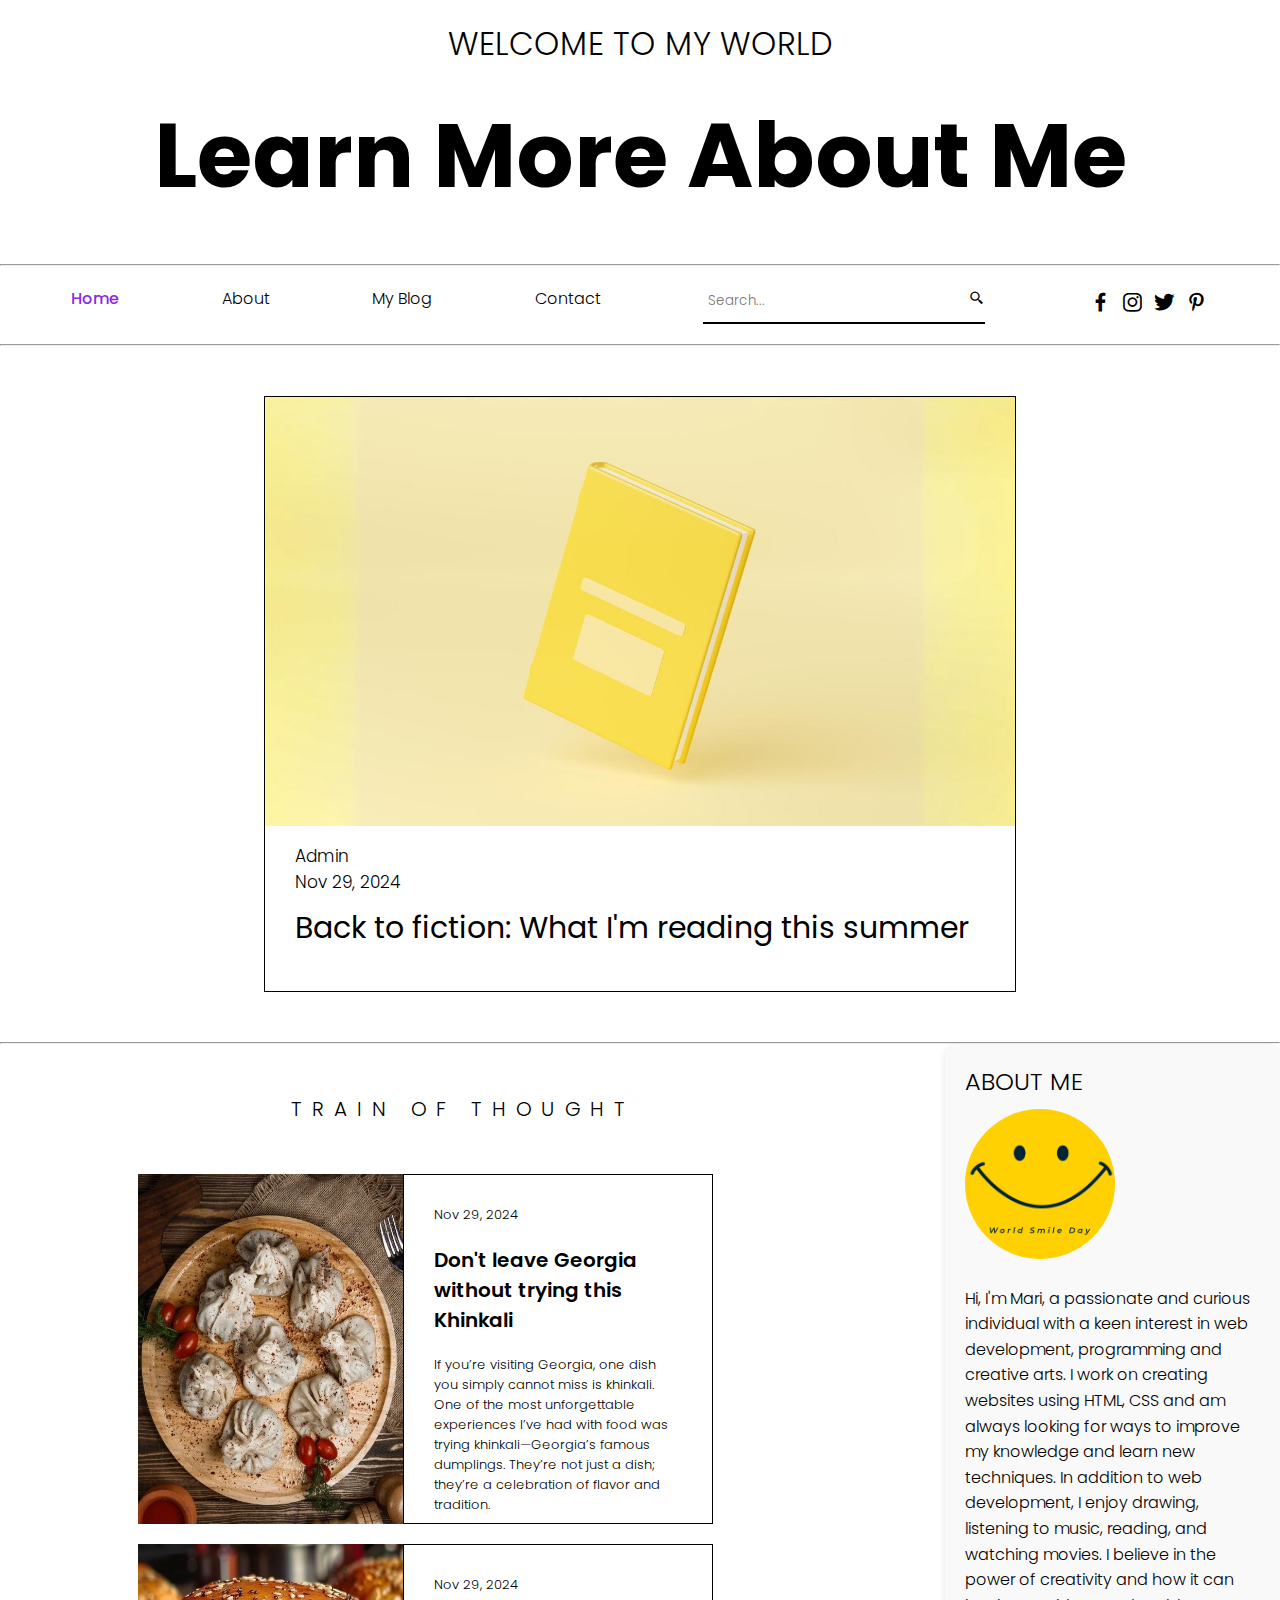
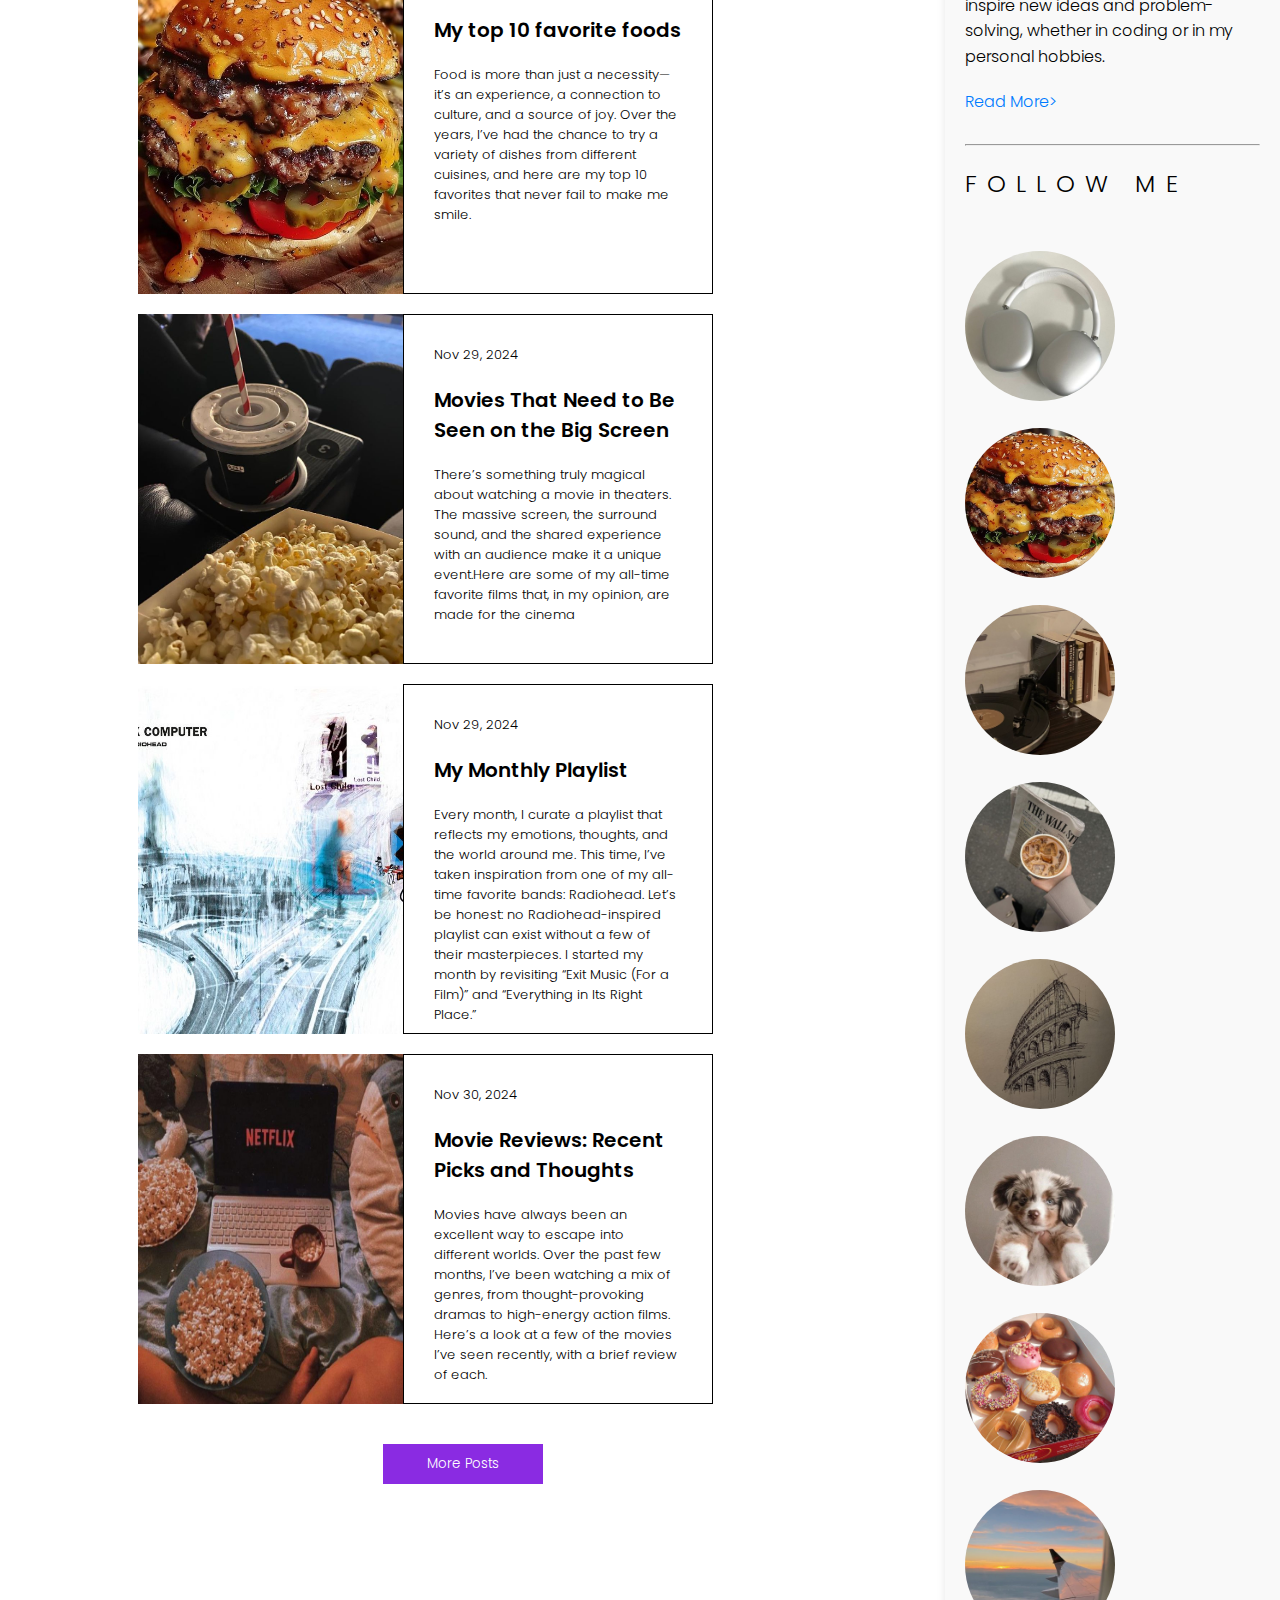
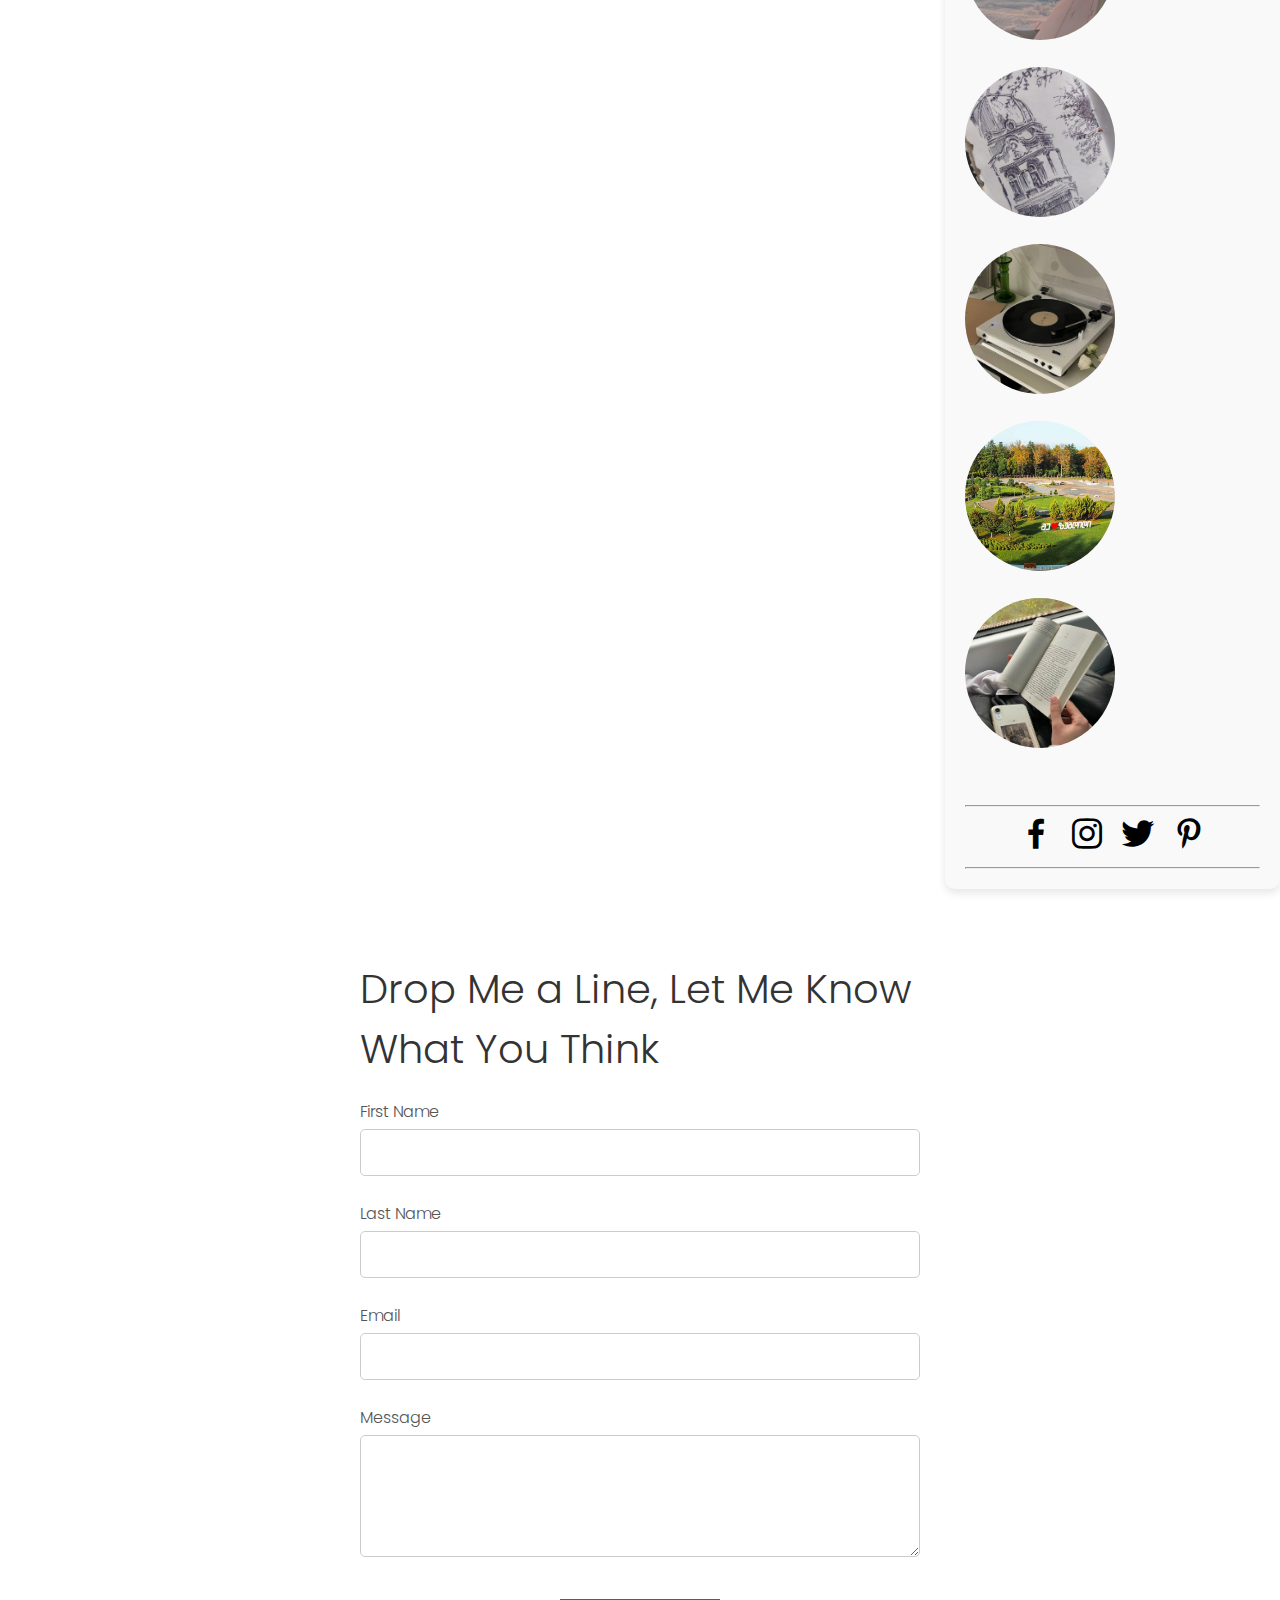
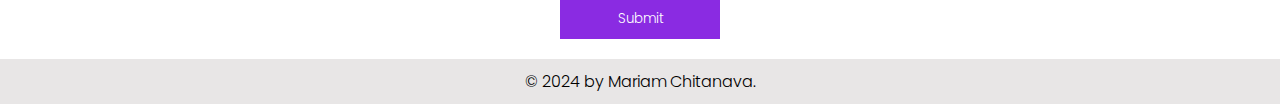
<file: index.html>
<!DOCTYPE html>
<html lang="en">
<head>
    <meta charset="UTF-8">
    <meta name="viewport" content="width=device-width, initial-scale=1.0">
    <title>Mari Chitanava</title>

    <link rel="stylesheet" href="style.css">

    <!-- Import Icons -->
    <link href="https://unpkg.com/boxicons@2.1.4/css/boxicons.min.css" rel="stylesheet">
</head>
<body>
    <header>
        <h1>WELCOME TO MY WORLD</h1>
        <h1 class="header-h1">Learn More About Me </h1>
        <hr>
    </header>
    
    <nav>
        
        <ul class="nav-li">
            <li class="li1 li1-hover"><a href="" class="home">Home</a></li>
            <li class="li1 li1-hover"><a href="html/about.html">About</a></li>
            <li class="li1 li1-hover"><a href="html/blog.html">My Blog</a></li>
            <li class="li1 li1-hover"><a href="html/contact.html">Contact</a></li>
            <li class="li1 li-search"><input type="text" name="#" id="Search" placeholder="Search... " class="li1-input" ><i class='bx bx-search-alt-2'></i></li>
            <li class="li1 icons">
                <a href="https://www.facebook.com/"><i class='bx bxl-facebook'></i></a>
                <a href="https://www.instagram.com/marichitanava677/"><i class='bx bxl-instagram' ></i></a>
                <a href="https://x.com/?lang=en"><i class='bx bxl-twitter' ></i></a>
                <a href="https://www.pinterest.com/LiterallyPelmen/"><i class='bx bxl-pinterest-alt' ></i></a>
                
            </li>
            
        </ul>

        <hr>
    </nav>

    <div class="BlogPost">
        <div class="border">
            <img src="images/freepik__expand__57998.png" alt="Book img" class="img1">
            <p>Admin</p>
            <p>Nov 29, 2024</p>
            <a href="#"><h4 class="border-h4">Back to fiction: What I'm reading this summer</h4></a>
        </div>
        
        
    </div>

    <hr style="margin-top: 50px;">

    <div class="contentWrapper">
        <div class="BlogFeed">

            <h4 class="BlogFeed-h4">TRAIN OF THOUGHT</h4>
            <div class="blog">
                <div class="blog1">
                    <img src="images/khinkali.jpg" alt="khinkali">
                    <div class="blogPost1">
                        <p>Nov 29, 2024 </p>
                        <h4> Don't leave Georgia without trying this Khinkali</h4>
                        <a href=""><p>If you’re visiting Georgia, one dish you simply cannot miss is khinkali. One of the most unforgettable experiences I’ve had with food was trying khinkali—Georgia’s famous dumplings. They’re not just a dish; they’re a celebration of flavor and tradition.</p></a>
                    </div>
                </div>
                
            <div class="blog2">
                <img src="images/burger.jpg" alt="khinkali">
                <div class="blogPost2">
                    <p>Nov 29, 2024 </p>
                    <h4>My top 10 favorite foods</h4>
                    <a href=""><p>Food is more than just a necessity—it’s an experience, a connection to culture, and a source of joy. Over the years, I’ve had the chance to try a variety of dishes from different cuisines, and here are my top 10 favorites that never fail to make me smile.</p></a>
                </div>
            </div>
            
            <div class="blog3">
                <img src="images/cinemas.jpg" alt="khinkali">
                <div class="blogPost3">
                    <p>Nov 29, 2024 </p>
                    <h4> Movies That Need to Be Seen on the Big Screen</h4>
                    <a href=""><p>There’s something truly magical about watching a movie in theaters. The massive screen, the surround sound, and the shared experience with an audience make it a unique event.Here are some of my all-time favorite films that, in my opinion, are made for the cinema</p></a>
                </div>
            </div>



                        
            <div class="blog3">
                <img src="images/OK Computer - Radiohead.jpg" alt="khinkali">
                <div class="blogPost3">
                    <p>Nov 29, 2024 </p>
                    <h4>My Monthly Playlist</h4>
                    <a href=""><p>Every month, I curate a playlist that reflects my emotions, thoughts, and the world around me.
                         This time, I’ve taken inspiration from one of my all-time favorite bands: Radiohead. 
                         Let’s be honest: no Radiohead-inspired playlist can exist without a few of their masterpieces. I started my month by revisiting “Exit Music (For a Film)” and “Everything in Its Right Place.”</p></a>
                </div>
            </div>


            <div class="blog3">
                <img src="../images/netflix.jpg" alt="khinkali">
                <div class="blogPost3">
                    <p>Nov 30, 2024 </p>
                    <h4>Movie Reviews: Recent Picks and Thoughts</h4>
                    <a href="#"><p>Movies have always been an excellent way to escape into different worlds. Over the past few months, I’ve been watching a mix of genres, from thought-provoking dramas to high-energy action films. Here’s a look at a few of the movies I’ve seen recently, with a brief review of each.</p></a>
                </div>
            </div>

                <a href="html/blog.html" class="blog-btn"><button class="BlogFeed-btn" >More Posts</button></a>
                
            </div>
        </div>
    
        <div class="blog-AboutMe">
            <div class="blog-AboutMe-border">
                <h4>ABOUT ME</h4>
                <img src="images/freepik__expand__40589.png"  alt="My photo" >
                <p>Hi, I'm Mari, a passionate and curious individual with a keen interest in web development, programming and creative arts. I work on creating websites using HTML, CSS and am always looking for ways to improve my knowledge and learn new techniques.
                    In addition to web development, I enjoy drawing, listening to music, reading, and watching movies. I believe in the power of creativity and how it can inspire new ideas and problem-solving, whether in coding or in my personal hobbies.</p>
                <a href="html/about.html">Read More></a>
                <hr style="margin-top: 30px;">
            </div>
            
            <div class="follow">
                <h4>FOLLOW ME</h4>
            
                <img src="images/airpods.jpg" alt="">
                <img src="images/burger.jpg" alt="">
                <img src="images/vynl player2.jpg" alt="">
                <img src="images/coffe.jpg" alt="">
                <img src="images/Colosseum sketch.jpg" alt="">
                <img src="images/dog.jpg" alt="">
                <img src="images/donuts.jpg" alt="">
                <img src="images/plane💫.jpg" alt="">
                <img src="images/Sketch.jpg" alt="">
                <img src="images/vynl player1.jpg" alt="">
                <img src="images/zugdidi.jpg" alt="">
                <img src="images/✿ rosexlvnn _ books.jpg" alt="">
            </div>

            <div class="icons-About">
                <hr>
                <a href="https://www.facebook.com/"><i class='bx bxl-facebook'></i></a>
                <a href="https://www.instagram.com/marichitanava677/"><i class='bx bxl-instagram' ></i></a>
                <a href="https://x.com/?lang=en"><i class='bx bxl-twitter' ></i></a>
                <a href="https://www.pinterest.com/LiterallyPelmen/"><i class='bx bxl-pinterest-alt' ></i></a>
                
                <hr>
            </div>
        </div>
        
    </div>


    <footer>
        
        <h1>Drop Me a Line, Let Me Know What You Think</h1>
        <p>First Name</p>
        <input type="text" name="firstName" id="firstName">
        <p>Last Name</p>
        <input type="text" name="lastName" id="lastName">
        <p>Email</p>
        <input type="email" name="email" id="email">
        <p>Message</p>
        <textarea name="message" id="message" rows="4"></textarea>

        <div class="container">
            <button class="BlogFeed-btn btn2">Submit</button>
        </div>
        
    </footer>

    <div class="last-footer">
        © 2024 by Mariam Chitanava.
    </div>
    

</body>
</html>
</file>
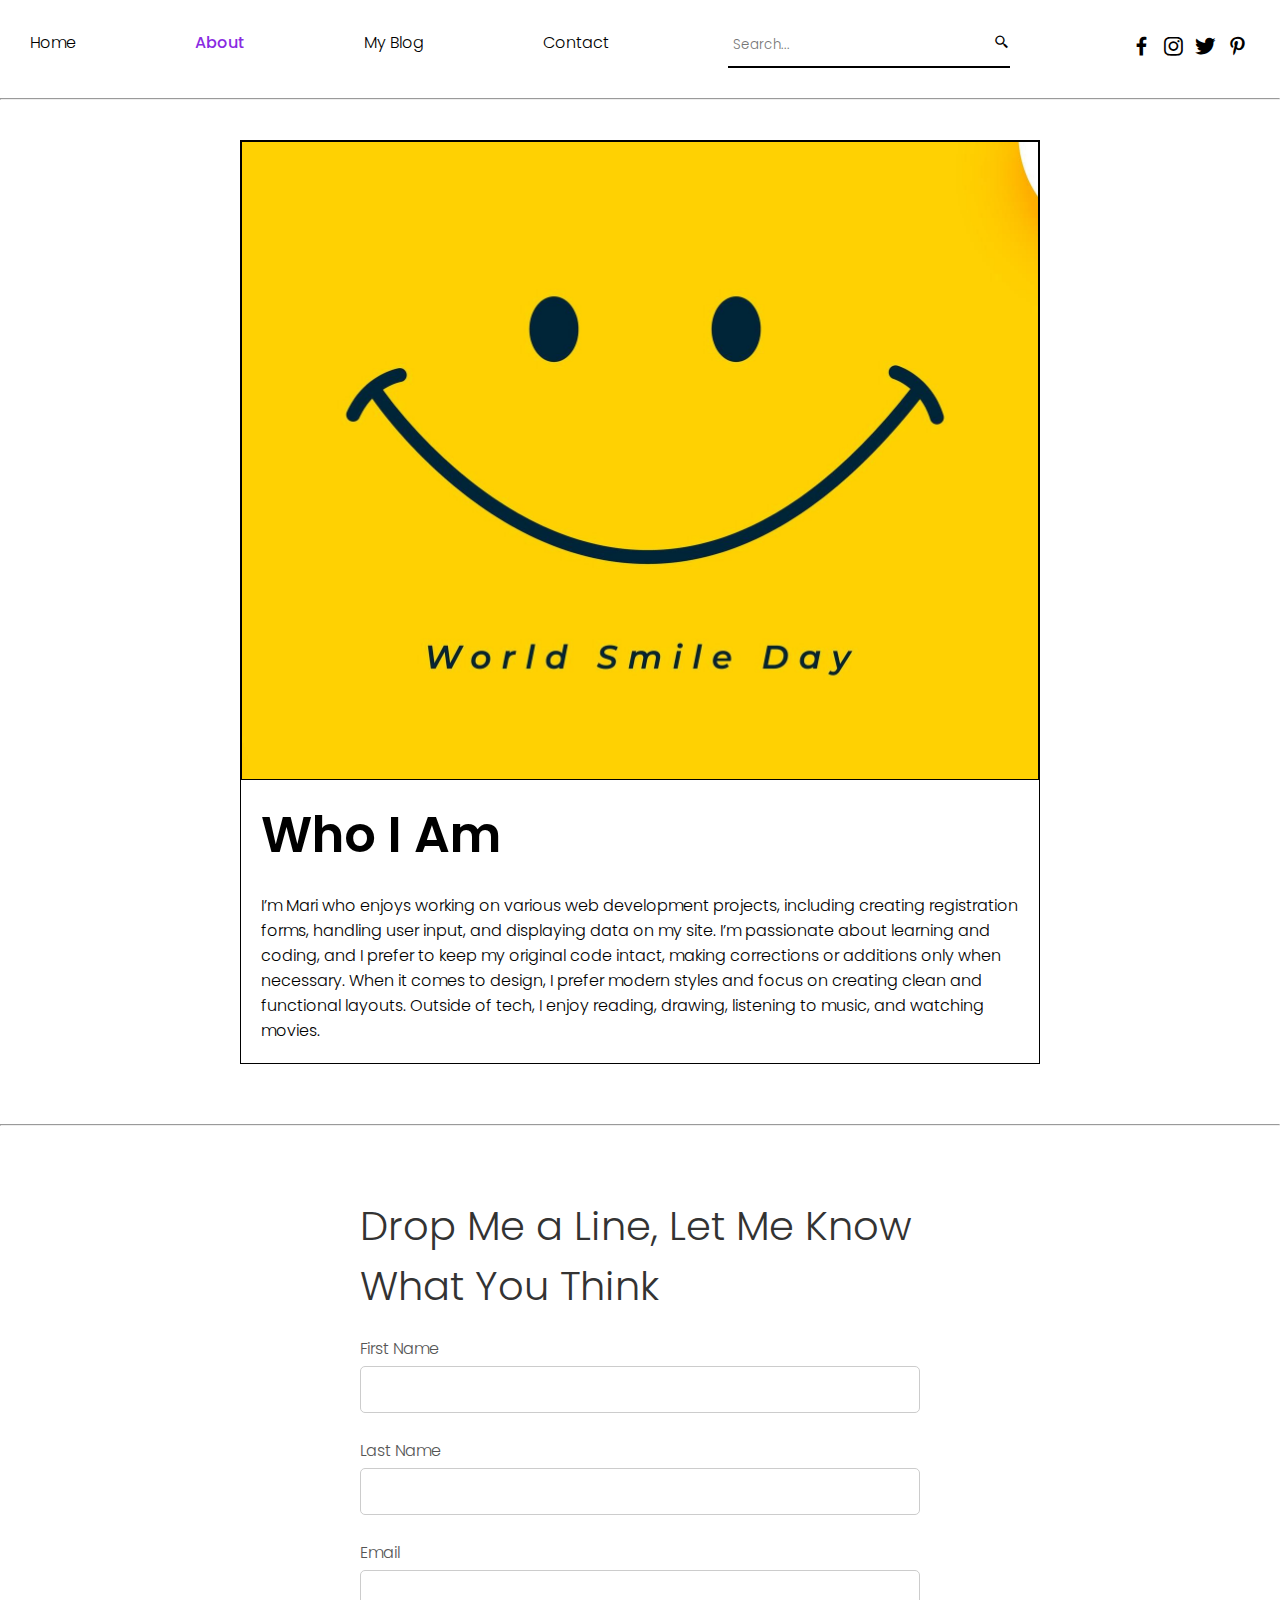
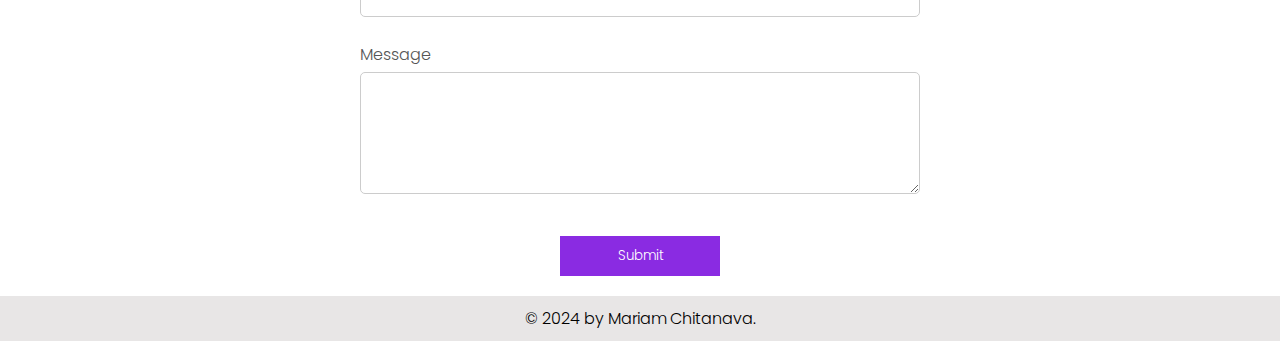
<file: html/about.html>
<!DOCTYPE html>
<html lang="en">
<head>
    <meta charset="UTF-8">
    <meta name="viewport" content="width=device-width, initial-scale=1.0">
    <title>About Me</title>

    <link rel="stylesheet" href="../css/about.css">
    <link href="https://unpkg.com/boxicons@2.1.4/css/boxicons.min.css" rel="stylesheet">
</head>
<body>
    <nav>
        <ul class="nav-li">
            <li class="li1 li1-hover"><a href="../index.html" >Home</a></li>
            <li class="li1 li1-hover" ><a class="home" href="about.html">About</a></li>
            <li class="li1 li1-hover"><a href="blog.html">My Blog</a></li>
            <li class="li1 li1-hover"><a href="contact.html">Contact</a></li>
            <li class="li1 li-search"><input type="text" name="#" id="Search" placeholder="Search... " class="li1-input" ><i class='bx bx-search-alt-2'></i></li>
            <li class="li1 icons">
                <a href="https://www.facebook.com/"><i class='bx bxl-facebook'></i></a>
                <a href="https://www.instagram.com/marichitanava677/"><i class='bx bxl-instagram' ></i></a>
                <a href="https://x.com/?lang=en"><i class='bx bxl-twitter' ></i></a>
                <a href="https://www.pinterest.com/LiterallyPelmen/"><i class='bx bxl-pinterest-alt' ></i></a>
                
            </li>
            
        </ul>

        <hr>
    </nav>

    <div class="BlogPost">
        <img src="../images/freepik__expand__40589.png" alt="My photo" class="BlogPost-img" > 
        <h1>Who I Am</h1>
        <p>I’m Mari who enjoys working on various web development projects, including creating registration forms, handling user input, and displaying data on my site. I’m passionate about learning and coding, and I prefer to keep my original code intact, making corrections or additions only when necessary. When it comes to design, I prefer modern styles and focus on creating clean and functional layouts. Outside of tech, I enjoy reading, drawing, listening to music, and watching movies.</p>
        
    </div>

    <hr class="hr">
    <!-- Footer -->

    <footer>
        
        <h1>Drop Me a Line, Let Me Know What You Think</h1>
        <p>First Name</p>
        <input type="text" name="firstName" id="firstName">
        <p>Last Name</p>
        <input type="text" name="lastName" id="lastName">
        <p>Email</p>
        <input type="email" name="email" id="email">
        <p>Message</p>
        <textarea name="message" id="message" rows="4"></textarea>

        <div class="container">
            <button class="BlogFeed-btn btn2">Submit</button>
        </div>
        
    </footer>

    <div class="last-footer">
        © 2024 by Mariam Chitanava.
    </div>
</body>
</html>
</file>
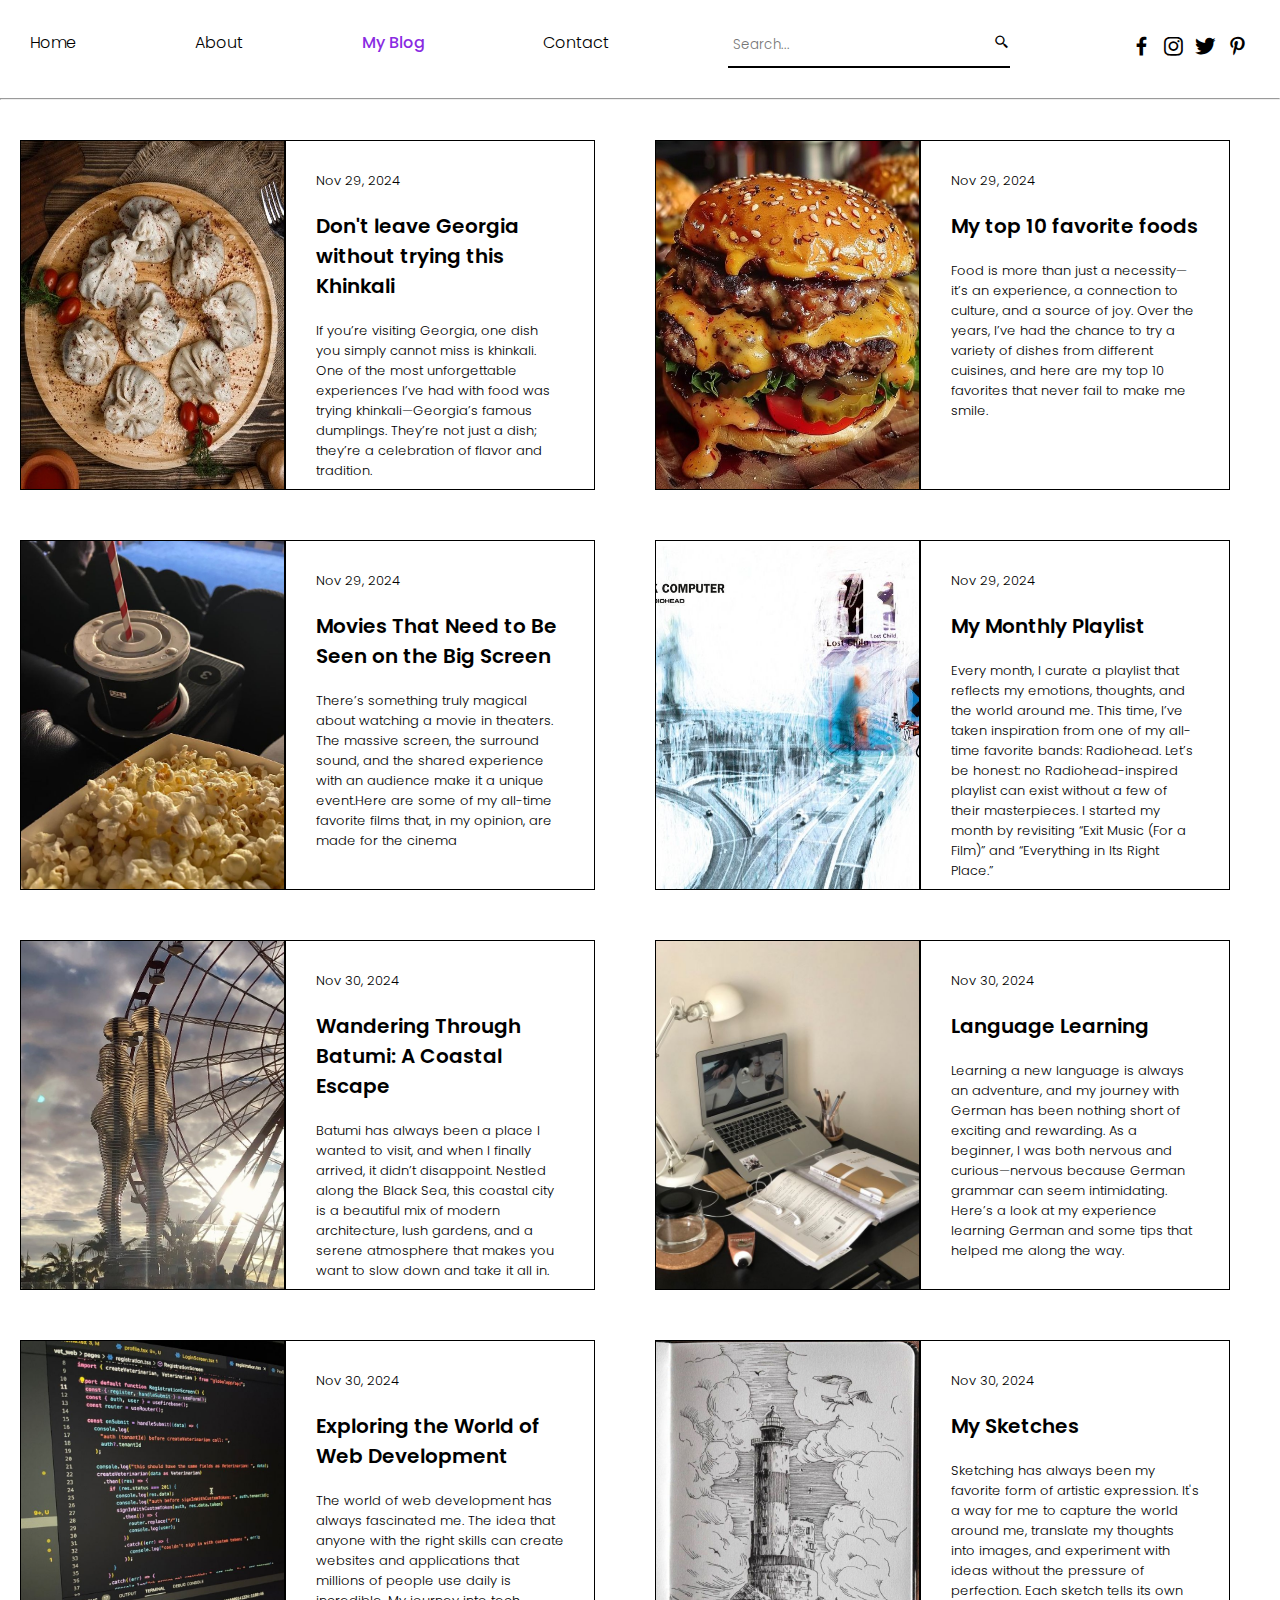
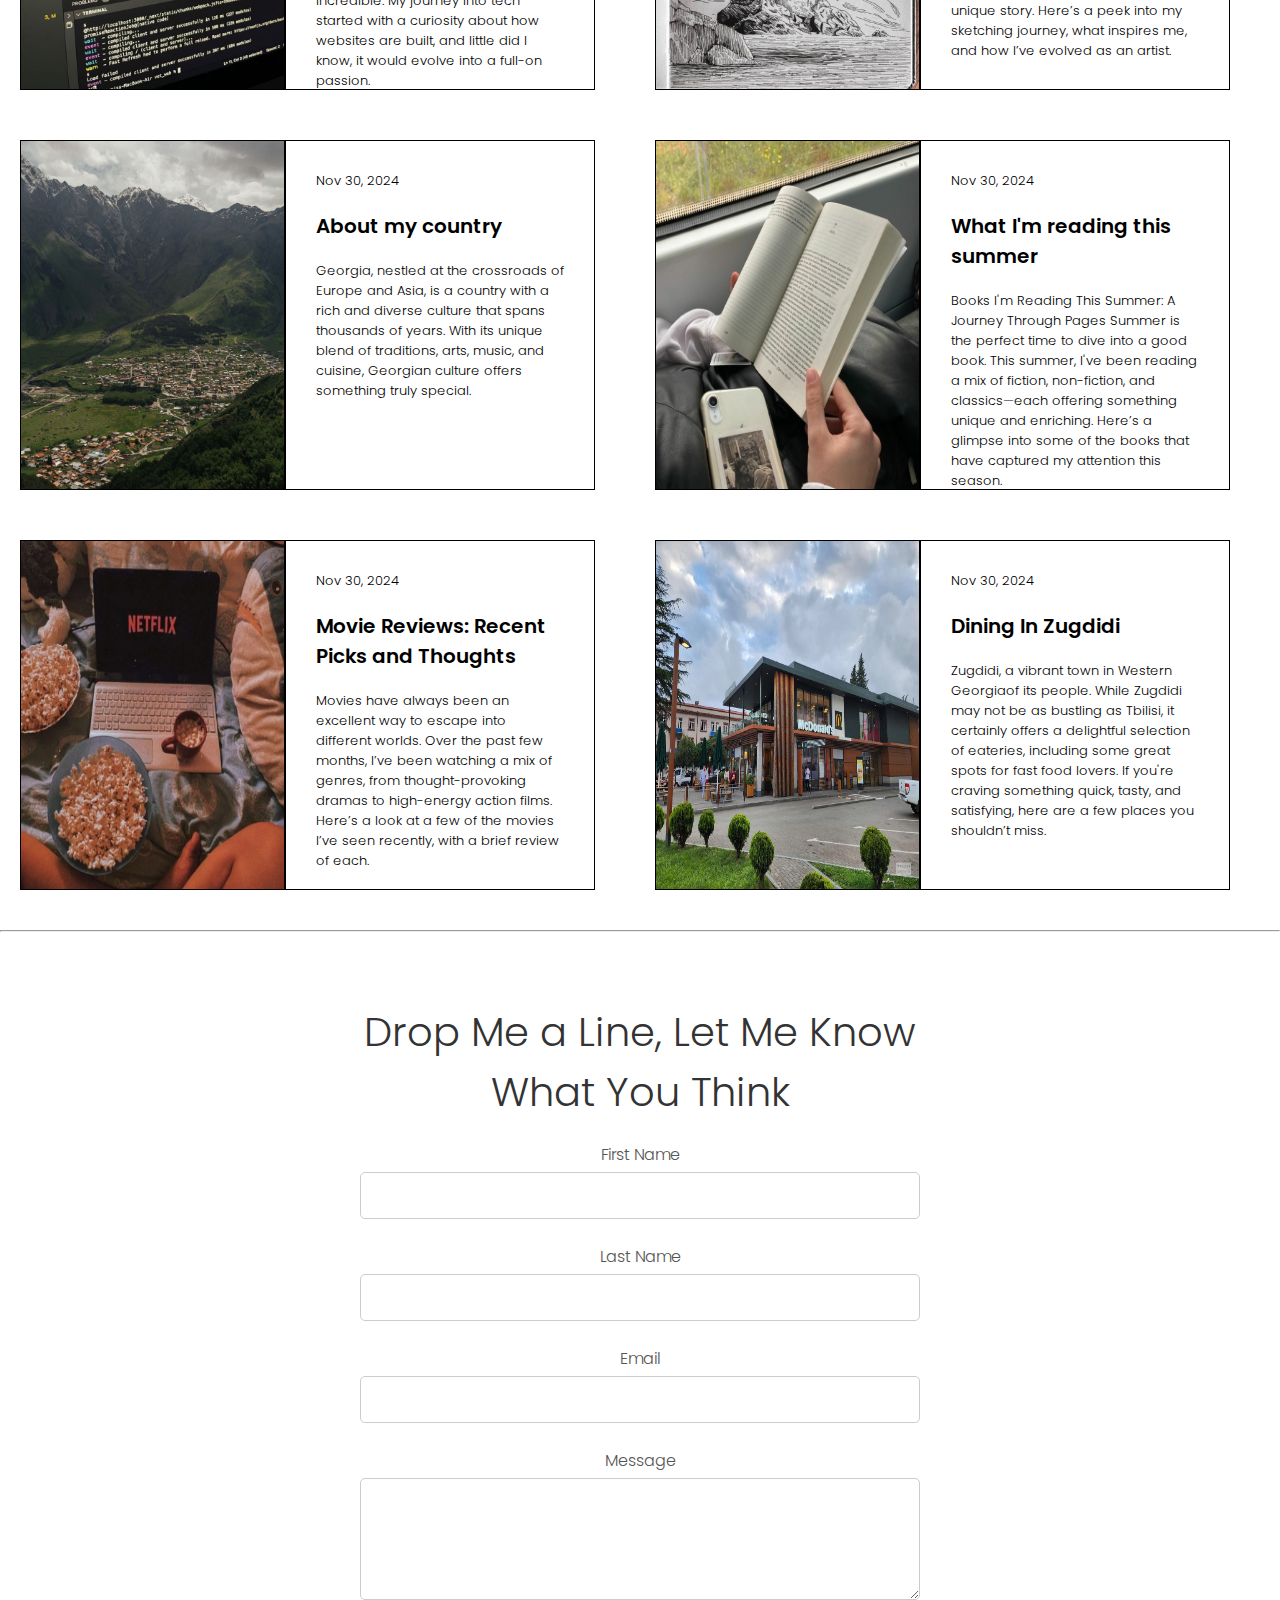
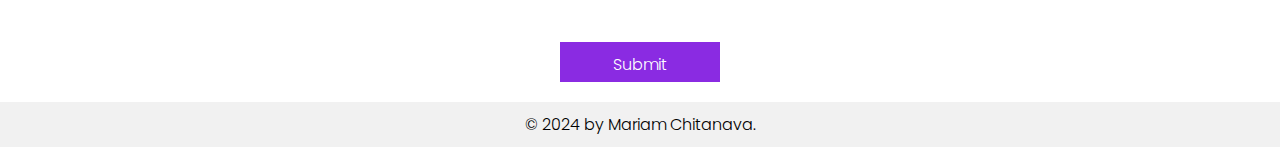
<file: html/blog.html>
<!DOCTYPE html>
<html lang="en">
<head>
    <meta charset="UTF-8">
    <meta name="viewport" content="width=device-width, initial-scale=1.0">
    <title>My blog</title>

    <link rel="stylesheet" href="../css/blog.css">
    <link href="https://unpkg.com/boxicons@2.1.4/css/boxicons.min.css" rel="stylesheet">
</head>
<body>
    <nav>
        <ul class="nav-li">
            <li class="li1 li1-hover"><a href="../index.html" >Home</a></li>
            <li class="li1 li1-hover" ><a href="about.html">About</a></li>
            <li class="li1 li1-hover"><a class="home" href="blog.html">My Blog</a></li>
            <li class="li1 li1-hover"><a href="contact.html">Contact</a></li>
            <li class="li1 li-search"><input type="text" name="#" id="Search" placeholder="Search... " class="li1-input" ><i class='bx bx-search-alt-2'></i></li>
            <li class="li1 icons">
                <a href="https://www.facebook.com/"><i class='bx bxl-facebook'></i></a>
                <a href="https://www.instagram.com/marichitanava677/"><i class='bx bxl-instagram' ></i></a>
                <a href="https://x.com/?lang=en"><i class='bx bxl-twitter' ></i></a>
                <a href="https://www.pinterest.com/LiterallyPelmen/"><i class='bx bxl-pinterest-alt' ></i></a>
                
            </li>
            
        </ul>

        <hr>
    </nav>


    
    <div class="contentWrapper">
        <div class="BlogFeed">

            <div class="blog">
                <div class="blog1">
                    <img src="../images/khinkali.jpg" alt="khinkali">
                    <div class="blogPost1">
                        <p>Nov 29, 2024 </p>
                        <h4> Don't leave Georgia without trying this Khinkali</h4>
                        <a href=""><p>If you’re visiting Georgia, one dish you simply cannot miss is khinkali. One of the most unforgettable experiences I’ve had with food was trying khinkali—Georgia’s famous dumplings. They’re not just a dish; they’re a celebration of flavor and tradition.</p></a>
                    </div>
                </div>
                
            <div class="blog2">
                <img src="../images/burger.jpg" alt="khinkali">
                <div class="blogPost2">
                    <p>Nov 29, 2024 </p>
                    <h4>My top 10 favorite foods</h4>
                    <a href=""><p>Food is more than just a necessity—it’s an experience, a connection to culture, and a source of joy. Over the years, I’ve had the chance to try a variety of dishes from different cuisines, and here are my top 10 favorites that never fail to make me smile.</p></a>
                </div>
            </div>
            
            <div class="blog3">
                <img src="../images/cinemas.jpg" alt="khinkali">
                <div class="blogPost3">
                    <p>Nov 29, 2024 </p>
                    <h4> Movies That Need to Be Seen on the Big Screen</h4>
                    <a href=""><p>There’s something truly magical about watching a movie in theaters. The massive screen, the surround sound, and the shared experience with an audience make it a unique event.Here are some of my all-time favorite films that, in my opinion, are made for the cinema</p></a>
                </div>
            </div>



                        
            <div class="blog3">
                <img src="../images/OK Computer - Radiohead.jpg" alt="khinkali">
                <div class="blogPost3">
                    <p>Nov 29, 2024 </p>
                    <h4>My Monthly Playlist</h4>
                    <a href=""><p>Every month, I curate a playlist that reflects my emotions, thoughts, and the world around me.
                         This time, I’ve taken inspiration from one of my all-time favorite bands: Radiohead. 
                         Let’s be honest: no Radiohead-inspired playlist can exist without a few of their masterpieces. I started my month by revisiting “Exit Music (For a Film)” and “Everything in Its Right Place.”</p></a>
                </div>
            </div>


            <div class="blog3">
                <img src="../images/batumi.jpg" alt="khinkali">
                <div class="blogPost3">
                    <p>Nov 30, 2024 </p>
                    <h4>Wandering Through Batumi: A Coastal Escape</h4>
                    <a href=""><p>Batumi has always been a place I wanted to visit, and when I finally arrived, it didn’t disappoint. Nestled along the Black Sea, this coastal city is a beautiful mix of modern architecture, lush gardens, and a serene atmosphere that makes you want to slow down and take it all in.

                    </p></a>
                </div>
            </div>




            <div class="blog3">
                <img src="../images/german.jpg" alt="khinkali">
                <div class="blogPost3">
                    <p>Nov 30, 2024 </p>
                    <h4>Language Learning</h4>
                    <a href=""><p>Learning a new language is always an adventure, and my journey with German has been nothing short of exciting and rewarding. As a beginner, I was both nervous and curious—nervous because German grammar can seem intimidating. Here’s a look at my experience learning German and some tips that helped me along the way.

                    </p></a>
                </div>
            </div>



            <div class="blog3">
                <img src="../images/developer.jpg" alt="khinkali">
                <div class="blogPost3">
                    <p>Nov 30, 2024 </p>
                    <h4>Exploring the World of Web Development</h4>
                    <a href="#"><p>The world of web development has always fascinated me. The idea that anyone with the right skills can create websites and applications that millions of people use daily is incredible. My journey into tech started with a curiosity about how websites are built, and little did I know, it would evolve into a full-on passion. </p></a>
                </div>
            </div>


            <div class="blog3">
                <img src="../images/sketches.jpg" alt="khinkali">
                <div class="blogPost3">
                    <p>Nov 30, 2024 </p>
                    <h4>My Sketches</h4>
                    <a href="#"><p>Sketching has always been my favorite form of artistic expression. It's a way for me to capture the world around me, translate my thoughts into images, and experiment with ideas without the pressure of perfection. Each sketch tells its own unique story. Here’s a peek into my sketching journey, what inspires me, and how I’ve evolved as an artist. </p></a>
                </div>
            </div>


            <div class="blog3">
                <img src="../images/Georgia.jpg" alt="khinkali">
                <div class="blogPost3">
                    <p>Nov 30, 2024 </p>
                    <h4>About my country</h4>
                    <a href="#"><p>Georgia, nestled at the crossroads of Europe and Asia, is a country with a rich and diverse culture that spans thousands of years. With its unique blend of traditions, arts, music, and cuisine, Georgian culture offers something truly special. </p></a>
                </div>
            </div>


            <div class="blog3">
                <img src="../images/✿ rosexlvnn _ books.jpg" alt="khinkali">
                <div class="blogPost3">
                    <p>Nov 30, 2024 </p>
                    <h4>What I'm reading this summer</h4>
                    <a href="#"><p>Books I'm Reading This Summer: A Journey Through Pages

                        Summer is the perfect time to dive into a good book. This summer, I've been reading a mix of fiction, non-fiction, and classics—each offering something unique and enriching. Here’s a glimpse into some of the books that have captured my attention this season.</p></a>
                </div>
            </div>


            <div class="blog3">
                <img src="../images/netflix.jpg" alt="khinkali">
                <div class="blogPost3">
                    <p>Nov 30, 2024 </p>
                    <h4>Movie Reviews: Recent Picks and Thoughts</h4>
                    <a href="#"><p>Movies have always been an excellent way to escape into different worlds. Over the past few months, I’ve been watching a mix of genres, from thought-provoking dramas to high-energy action films. Here’s a look at a few of the movies I’ve seen recently, with a brief review of each.</p></a>
                </div>
            </div>


            <div class="blog3">
                <img src="../images/MCdonalds.webp" alt="khinkali">
                <div class="blogPost3">
                    <p>Nov 30, 2024 </p>
                    <h4>Dining In Zugdidi</h4>
                    <a href="#"><p>Zugdidi, a vibrant town in Western Georgiaof its people. While Zugdidi may not be as bustling as Tbilisi, it certainly offers a delightful selection of eateries, including some great spots for fast food lovers. If you're craving something quick, tasty, and satisfying, here are a few places you shouldn’t miss. </p></a>
                </div>
            </div>

                
            </div>
        </div>

        <hr>
        <!-- Footer -->

    <footer>
        
        <h1>Drop Me a Line, Let Me Know What You Think</h1>
        <p>First Name</p>
        <input type="text" name="firstName" id="firstName">
        <p>Last Name</p>
        <input type="text" name="lastName" id="lastName">
        <p>Email</p>
        <input type="email" name="email" id="email">
        <p>Message</p>
        <textarea name="message" id="message" rows="4"></textarea>

        <div class="container">
            <button class="BlogFeed-btn btn2">Submit</button>
        </div>
        
    </footer>

    <div class="last-footer">
        © 2024 by Mariam Chitanava.
    </div>
</body>
</html>
</file>
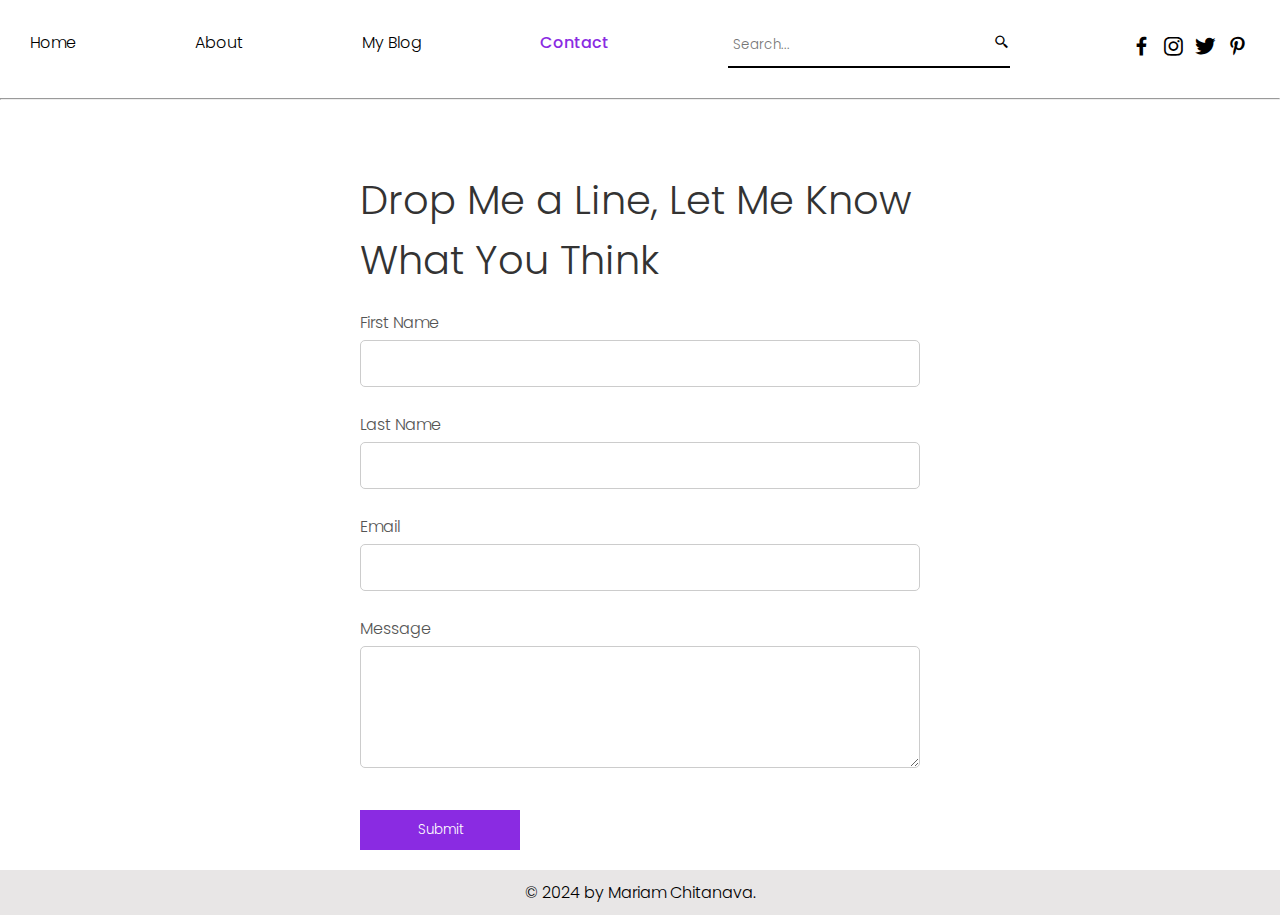
<file: html/contact.html>
<!DOCTYPE html>
<html lang="en">
<head>
    <meta charset="UTF-8">
    <meta name="viewport" content="width=device-width, initial-scale=1.0">
    <title>Contact Us</title>

    <link rel="stylesheet" href="../css/contact.css">
    <link href="https://unpkg.com/boxicons@2.1.4/css/boxicons.min.css" rel="stylesheet">
</head>
<body>
    <nav>
        <ul class="nav-li">
            <li class="li1 li1-hover"><a href="../index.html" >Home</a></li>
            <li class="li1 li1-hover" ><a  href="about.html">About</a></li>
            <li class="li1 li1-hover"><a href="blog.html">My Blog</a></li>
            <li class="li1 li1-hover"><a class="home"  href="contact.html">Contact</a></li>
            <li class="li1 li-search"><input type="text" name="#" id="Search" placeholder="Search... " class="li1-input" ><i class='bx bx-search-alt-2'></i></li>
            <li class="li1 icons">
                <a href="https://www.facebook.com/"><i class='bx bxl-facebook'></i></a>
                <a href="https://www.instagram.com/marichitanava677/"><i class='bx bxl-instagram' ></i></a>
                <a href="https://x.com/?lang=en"><i class='bx bxl-twitter' ></i></a>
                <a href="https://www.pinterest.com/LiterallyPelmen/"><i class='bx bxl-pinterest-alt' ></i></a>
                
            </li>
        </ul>
        <hr>

        <!-- Footer -->

    <footer>
        
        <h1>Drop Me a Line, Let Me Know What You Think</h1>
        <p>First Name</p>
        <input type="text" name="firstName" id="firstName">
        <p>Last Name</p>
        <input type="text" name="lastName" id="lastName">
        <p>Email</p>
        <input type="email" name="email" id="email">
        <p>Message</p>
        <textarea name="message" id="message" rows="4"></textarea>

        <div class="container">
            <button class="BlogFeed-btn btn2">Submit</button>
        </div>
        
    </footer>

    <div class="last-footer">
        © 2024 by Mariam Chitanava.
    </div>
</body>
</html>
</file>
<file: style.css>
@import url('https://fonts.googleapis.com/css2?family=Poppins:ital,wght@0,100;0,200;0,300;0,400;0,500;0,600;0,700;0,800;0,900;1,100;1,200;1,300;1,400;1,500;1,600;1,700;1,800;1,900&display=swap');

*{
    font-family: "Poppins", sans-serif;
    font-weight: 300;
    font-style: normal;
    margin: 0;
    padding: 0;
    box-sizing: border-box;
}

/* Header */

header{
    text-align: center;
    margin-top: 20px;
}

.header-h1{
    font-size: 90px;
    font-weight: 700;
    padding: 20px;
    padding-bottom: 40px;
    
}

.icons{
    font-size: 25px;
}

/* Navigation */

.nav-li{
    display: flex;
    justify-content: space-around;
    list-style: none;
    padding: 20px;
    
}

.li1{
    cursor: pointer;
    
}

.home{
    color: blueviolet;
    font-weight: 500;
}

.li1-hover :hover{
    color: blueviolet;
    transition: 0.5s;
}

a{
    text-decoration: none;
    color: black;
}

.li1-input{
    border: none;
    outline: none; 
   
    padding: 5px;
}

.li-search{
    border-bottom: 2px solid #000;
   
}

/* Blog Post */

.img1{
    width: 750px;
    margin-bottom: 10px;
    cursor: pointer;

}

.border{
    border: 1px solid black;
}

.BlogPost{
    display: flex;
    justify-content: center;
    align-items: center;
    margin-top: 50px;
    
}

.border p {
    font-size: 17px;
    padding: 0px 30px;
    
}

.border h4{
    font-size: 30px;
    font-weight: 400;
    padding: 10px 30px 40px;
    cursor: pointer;
}

.border h4:hover{
    color: blueviolet;
    transition: 0.2s;
}
/* BlogFeed */
.BlogFeed {
    display: flex;
    flex-direction: column; 
    gap: 20px; 
    padding: 20px;
    align-items: center;
    
}

/* Blog Styling */
.blog {
    display: flex;
    flex-direction: column;
    width: 100%;
    max-width: 650px; 
}

.blog1, .blog2, .blog3 {
    display: flex;
    margin-bottom: 20px; 
}

.blog1 img, .blog2 img, .blog3 img {
    width: 265px;
    height: 350px;
    border: 1px 1px 1px 0 solid black;
}

.blogPost1, .blogPost2, .blogPost3 {
    border: 1px solid black;
    width: 310px;
    height: 350px;
    padding: 10px;
}

.blogPost1 h4, .blogPost2 h4, .blogPost3 h4 {
    font-size: 20px;
    font-weight: 600;
    padding: 0 20px;
}

.blogPost1 p, .blogPost2 p, .blogPost3 p {
    font-size: 13px;
    padding: 20px;
}

.blogPost1 :hover, .blogPost2 :hover, .blogPost3 :hover {
    color: blueviolet;
    transition: 0.3s;
}

.blog-btn{
    align-self: center;
}

.BlogFeed-btn{
    border: none;
    background-color: blueviolet;
    color: white;
    width: 160px;
    height: 40px;
    cursor: pointer;
    transition: 0.2s;
    margin-top: 20px;
    
}

.BlogFeed-btn:hover{
    background-color: #000;
    transition: 0.2s;
}

.BlogFeed-h4 {
    margin-top: 30px;
    margin-bottom: 30px;
    letter-spacing: 10px;
    font-size: 20px;
}

/* Blog About me  */

.blog-img{
    align-items: center;
}

.contentWrapper {
    display: flex; 
    justify-content: space-between; 
    gap: 20px; 
    flex-wrap: wrap; 
}

.BlogFeed {
    flex: 3; 
    width: 100%; 
}


.blog-AboutMe {
    flex: 1; 

    padding: 20px;
    background-color: #f9f9f9;
    border-radius: 10px;
    box-shadow: 0 4px 8px rgba(0, 0, 0, 0.1);
}


.blog-AboutMe img {
    width: 150px;
    height: 150px;
    object-fit: cover;
    border-radius: 50%;
    margin-bottom: 20px;
}

.blog-AboutMe h4 {
    font-size: 24px;
    margin-bottom: 10px;
}

.blog-AboutMe p {
    font-size: 16px;
    line-height: 1.6;
    margin-bottom: 20px;
}

.blog-AboutMe a {
    font-size: 16px;
    color: #007BFF;
    text-decoration: none;
    transition: color 0.3s ease;
}

.blog-AboutMe a:hover {
    color: #0056b3;
}

.follow h4{
    letter-spacing: 10px;
    margin-top: 20px;
    margin-bottom: 50px;
}

.follow img:hover{
    background-color: rgba(0, 0, 0, 0.1);
}

.icons-About a{
    font-size: 40px;
    color: black;
}

.icons-About{
    font-size: 40px;
    color: #000;
    text-align: center;
    margin-top: 30px;
}

/* footer */

footer {
    padding: 20px;
    text-align: left;
    max-width: 600px;
    margin: 0 auto; 
}

footer h1 {
    margin-top: 50px;
    font-size: 40px;
    margin-bottom: 20px;
    color: #333;
}

footer p {
    margin: 10px 0 5px;
    font-size: 1rem;
    color: #555;
}

footer input, footer textarea {
    width: 100%;
    padding: 10px;
    margin-bottom: 15px;
    font-size: 1rem;
    border: 1px solid #ccc;
    border-radius: 5px;
    box-shadow: none;
    outline: none;
}

footer input:focus, footer textarea:focus {
    border-color: blueviolet; 
    box-shadow: 0 0 5px rgba(217, 0, 255, 0.5); 
}

footer textarea {
    resize: vertical; 
    min-height: 100px;
}

.last-footer{
    background-color: rgb(232,230,230);
    text-align: center;
    padding: 10px;
}

.container {
    display: flex;
    justify-content: center;
    align-items: center; 
}


/* Media Queries */

@media (max-width: 768px) {
    .nav-li {
        flex-direction: column;
        align-items: center;
    }

    .li1, .li-search, .icons {
        text-align: center;
    }

    .BlogFeed {
        gap: 10px;
    }

    .blog1, .blog2, .blog3 {
        flex-direction: column;
        align-items: center;
    }

    .blogPost1, .blogPost2, .blogPost3 {
        width: 90%;
    }

    .blog-AboutMe-border, .follow {
        text-align: center;
        padding: 10px;
    }
}

@media (max-width: 480px) {
    .header-h1 {
        font-size: 40px;
    }

    .nav-li {
        padding: 10px;
    }

    .BlogPost .img1 {
        max-width: 100%;
    }

    footer input, footer textarea {
        width: 90%;
    }
}
</file>
<file: css/about.css>
@import url('https://fonts.googleapis.com/css2?family=Poppins:ital,wght@0,100;0,200;0,300;0,400;0,500;0,600;0,700;0,800;0,900;1,100;1,200;1,300;1,400;1,500;1,600;1,700;1,800;1,900&display=swap');

* {
    font-family: "Poppins", sans-serif;
    font-weight: 300;
    font-style: normal;
    margin: 0;
    padding: 0;
    box-sizing: border-box;
}

.icons {
    font-size: 25px;
}

/* NAvigation */
.nav-li {
    display: flex;
    justify-content: space-between;
    list-style: none;
    padding: 20px;
    flex-wrap: wrap; 
}

.li1 {
    cursor: pointer;
    margin: 10px;
}

.home {
    color: blueviolet;
    font-weight: 500;
}

.li1-hover:hover {
    color: blueviolet;
    transition: 0.5s;
}

a {
    text-decoration: none;
    color: black;
}

.li1-input {
    border: none;
    outline: none;
    padding: 5px;
}

.li-search {
    border-bottom: 2px solid #000;
}

/* Blog Post */
.BlogPost-img {
    width: 100%; 
    height: auto;
    border: 1px solid black;
}

.BlogPost {
    width: 90%; 
    max-width: 800px; 
    height: auto;
    border: 1px solid black;
    margin-left: auto;
    margin-right: auto;
    margin-top: 40px;
}

.BlogPost h1 {
    padding: 10px 20px 0;
    font-weight: 600;
    font-size: 50px;
    word-wrap: break-word; /* Ensure text wraps */
}

.BlogPost p {
    padding: 20px;
}

/* Footer */
footer {
    padding: 20px;
    text-align: left;
    max-width: 600px;
    margin: 0 auto;
}

footer h1 {
    margin-top: 50px;
    font-size: 40px;
    margin-bottom: 20px;
    color: #333;
}

footer p {
    margin: 10px 0 5px;
    font-size: 1rem;
    color: #555;
}

footer input, footer textarea {
    width: 100%;
    padding: 10px;
    margin-bottom: 15px;
    font-size: 1rem;
    border: 1px solid #ccc;
    border-radius: 5px;
    box-shadow: none;
    outline: none;
}

footer input:focus, footer textarea:focus {
    border-color: blueviolet;
    box-shadow: 0 0 5px rgba(217, 0, 255, 0.5);
}

footer textarea {
    resize: vertical;
    min-height: 100px;
}

.last-footer {
    background-color: rgb(232, 230, 230);
    text-align: center;
    padding: 10px;
}

/* Button */
.BlogFeed-btn {
    border: none;
    background-color: blueviolet;
    color: white;
    width: 160px;
    height: 40px;
    cursor: pointer;
    transition: 0.2s;
    margin-top: 20px;
}

.BlogFeed-btn:hover {
    background-color: #000;
    transition: 0.2s;
}

.hr {
    margin-top: 60px;
}

/* Container */
.container {
    display: flex;
    justify-content: center;
    align-items: center;
}

/* Media Queries for Responsiveness */

@media screen and (max-width: 768px) {
    .nav-li {
        flex-direction: column; 
        align-items: center;
    }

    .BlogPost {
        width: 95%; 
        margin-top: 20px;
    }

    .BlogPost h1 {
        font-size: 30px; 
    }

    .BlogPost p {
        font-size: 1rem;
        padding: 10px;
    }

    footer {
        padding: 10px;
    }

    footer h1 {
        font-size: 28px;
    }

    footer p {
        font-size: 0.9rem;
    }

    .BlogFeed-btn {
        width: 100%; 
        height: 50px;
    }

    .li1-search {
        width: 100%;
    }
}

@media screen and (max-width: 480px) {
    .BlogPost h1 {
        font-size: 24px; 
    }

    .BlogPost p {
        font-size: 0.9rem; 
    }

    .BlogFeed-btn {
        width: 100%; 
    }

    footer {
        padding: 15px;
    }
}
</file>
<file: css/blog.css>
@import url('https://fonts.googleapis.com/css2?family=Poppins:ital,wght@0,100;0,200;0,300;0,400;0,500;0,600;0,700;0,800;0,900;1,100;1,200;1,300;1,400;1,500;1,600;1,700;1,800;1,900&display=swap');

*{
    font-family: "Poppins", sans-serif;
    font-weight: 300;
    font-style: normal;
    margin: 0;
    padding: 0;
    box-sizing: border-box;
}


.icons {
    font-size: 25px;
}

/* NAvigation */
.nav-li {
    display: flex;
    justify-content: space-between;
    list-style: none;
    padding: 20px;
    flex-wrap: wrap; 
}

.li1 {
    cursor: pointer;
    margin: 10px;
}

.home {
    color: blueviolet;
    font-weight: 500;
}

.li1-hover:hover {
    color: blueviolet;
    transition: 0.5s;
}

a {
    text-decoration: none;
    color: black;
}

.li1-input {
    border: none;
    outline: none;
    padding: 5px;
}

.li-search {
    border-bottom: 2px solid #000;
}

img{
    border: 1px solid black;
}

/* Blog post */

.BlogFeed {
    display: flex;
    flex-direction: column;
    gap: 20px;
    padding: 20px;
    align-items: center;
    margin-top: 20px;
}

.blog {
    display: grid;
    grid-template-columns: repeat(2, 1fr);
    gap: 30px;
    width: 100%;
    max-width: 1300px;
}


.blog1, .blog2, .blog3 {
    display: flex;
    margin-bottom: 20px;
}

.blog1 img, .blog2 img, .blog3 img {
    width: 265px;
    height: 350px;
    border: 1px 1px 1px 0 solid black;
}

.blogPost1, .blogPost2, .blogPost3 {
    border: 1px solid black;
    width: 310px;
    height: 350px;
    padding: 10px;
}

.blogPost1 h4, .blogPost2 h4, .blogPost3 h4 {
    font-size: 20px;
    font-weight: 600;
    padding: 0 20px;
}

.blogPost1 p, .blogPost2 p, .blogPost3 p {
    font-size: 13px;
    padding: 20px;
}

.blogPost1 :hover, .blogPost2 :hover, .blogPost3 :hover {
    color: blueviolet;
    transition: 0.3s;
}

.blog-btn{
    align-self: center;
}

.BlogFeed-btn {
    border: none;
    background-color: blueviolet;
    color: white;
    width: 160px;
    height: 40px;
    cursor: pointer;
    transition: 0.2s;
    margin-top: 20px;
}

.BlogFeed-btn:hover {
    background-color: #000;
    transition: 0.2s;
}

.BlogFeed-h4 {
    margin-top: 30px;
    margin-bottom: 30px;
    letter-spacing: 10px;
    font-size: 20px;
}

/* Footer */

footer {
    padding: 20px;
    text-align: left;
    max-width: 600px;
    margin: 0 auto;
}

footer h1 {
    margin-top: 50px;
    font-size: 40px;
    margin-bottom: 20px;
    color: #333;
}

footer p {
    margin: 10px 0 5px;
    font-size: 1rem;
    color: #555;
}

footer input, footer textarea {
    width: 100%;
    padding: 10px;
    margin-bottom: 15px;
    font-size: 1rem;
    border: 1px solid #ccc;
    border-radius: 5px;
    box-shadow: none;
    outline: none;
}

footer input:focus, footer textarea:focus {
    border-color: blueviolet;
    box-shadow: 0 0 5px rgba(217, 0, 255, 0.5);
}

footer textarea {
    resize: vertical;
    min-height: 100px;
}

.last-footer {
    background-color: rgb(232, 230, 230);
    text-align: center;
    padding: 10px;
}


/* Responsive Design with Media Queries */
@media (max-width: 1200px) {
    .blog {
        grid-template-columns: repeat(2, 1fr);
    }
}

@media (max-width: 768px) {
    .nav-li {
        flex-direction: column;
        align-items: center;
    }

    .blog {
        grid-template-columns: 1fr;
    }

    .blogPost1 h4, .blogPost2 h4, .blogPost3 h4 {
        font-size: 16px;
    }

    .li1 {
        margin: 5px;
    }

    .li-search input {
        width: 100%;
    }

    .icons {
        font-size: 20px;
    }
}

@media (max-width: 480px) {
    .nav-li {
        padding: 10px;
    }

    .blogPost1, .blogPost2, .blogPost3 {
        font-size: 14px;
    }

    .li1 {
        margin: 3px; 
    }
}

/* Footer */
footer {
    padding: 20px;
    text-align: center;
}

.last-footer {
    text-align: center;
    padding: 10px;
    background-color: #f1f1f1;
}


.container {
    display: flex;
    justify-content: center;
}

button {
    padding: 10px 20px;
    font-size: 16px;
    cursor: pointer;
}
</file>
<file: css/contact.css>
@import url('https://fonts.googleapis.com/css2?family=Poppins:ital,wght@0,100;0,200;0,300;0,400;0,500;0,600;0,700;0,800;0,900;1,100;1,200;1,300;1,400;1,500;1,600;1,700;1,800;1,900&display=swap');

* {
    font-family: "Poppins", sans-serif;
    font-weight: 300;
    font-style: normal;
    margin: 0;
    padding: 0;
    box-sizing: border-box;
}

.icons {
    font-size: 25px;
}

/* NAvigation */
.nav-li {
    display: flex;
    justify-content: space-between;
    list-style: none;
    padding: 20px;
    flex-wrap: wrap;
}

.li1 {
    cursor: pointer;
    margin: 10px;
}

.home {
    color: blueviolet;
    font-weight: 500;
}

.li1-hover:hover {
    color: blueviolet;
    transition: 0.5s;
}

a {
    text-decoration: none;
    color: black;
}

.li1-input {
    border: none;
    outline: none;
    padding: 5px;
}

.li-search {
    border-bottom: 2px solid #000;
}

/* Footer */
footer {
    padding: 20px;
    text-align: left;
    max-width: 600px;
    margin: 0 auto;
}

footer h1 {
    margin-top: 50px;
    font-size: 40px;
    margin-bottom: 20px;
    color: #333;
}

footer p {
    margin: 10px 0 5px;
    font-size: 1rem;
    color: #555;
}

footer input, footer textarea {
    width: 100%;
    padding: 10px;
    margin-bottom: 15px;
    font-size: 1rem;
    border: 1px solid #ccc;
    border-radius: 5px;
    box-shadow: none;
    outline: none;
}

footer input:focus, footer textarea:focus {
    border-color: blueviolet;
    box-shadow: 0 0 5px rgba(217, 0, 255, 0.5);
}

footer textarea {
    resize: vertical;
    min-height: 100px;
}

.last-footer {
    background-color: rgb(232, 230, 230);
    text-align: center;
    padding: 10px;
}

/* Button */
.BlogFeed-btn {
    border: none;
    background-color: blueviolet;
    color: white;
    width: 160px;
    height: 40px;
    cursor: pointer;
    transition: 0.2s;
    margin-top: 20px;
}

.BlogFeed-btn:hover {
    background-color: #000;
    transition: 0.2s;
}

/* Media Queries */
@media (max-width: 768px) {
    .nav-li {
        flex-direction: column;
        align-items: center;
        padding: 10px;
    }

    .li1 {
        margin: 5px 0;
    }

    .li-search {
        width: 100%;
        margin-top: 10px;
    }

    footer h1 {
        font-size: 30px;
    }

    footer input, footer textarea {
        font-size: 0.9rem;
    }

    .BlogFeed-btn {
        width: 100%;
        height: 50px;
    }

    .last-footer {
        font-size: 0.9rem;
        padding: 15px;
    }
}

@media (max-width: 480px) {
    footer h1 {
        font-size: 24px;
    }

    footer input, footer textarea {
        font-size: 0.8rem;
    }

    .BlogFeed-btn {
        height: 45px;
    }

    .last-footer {
        font-size: 0.8rem;
    }
}
</file>
